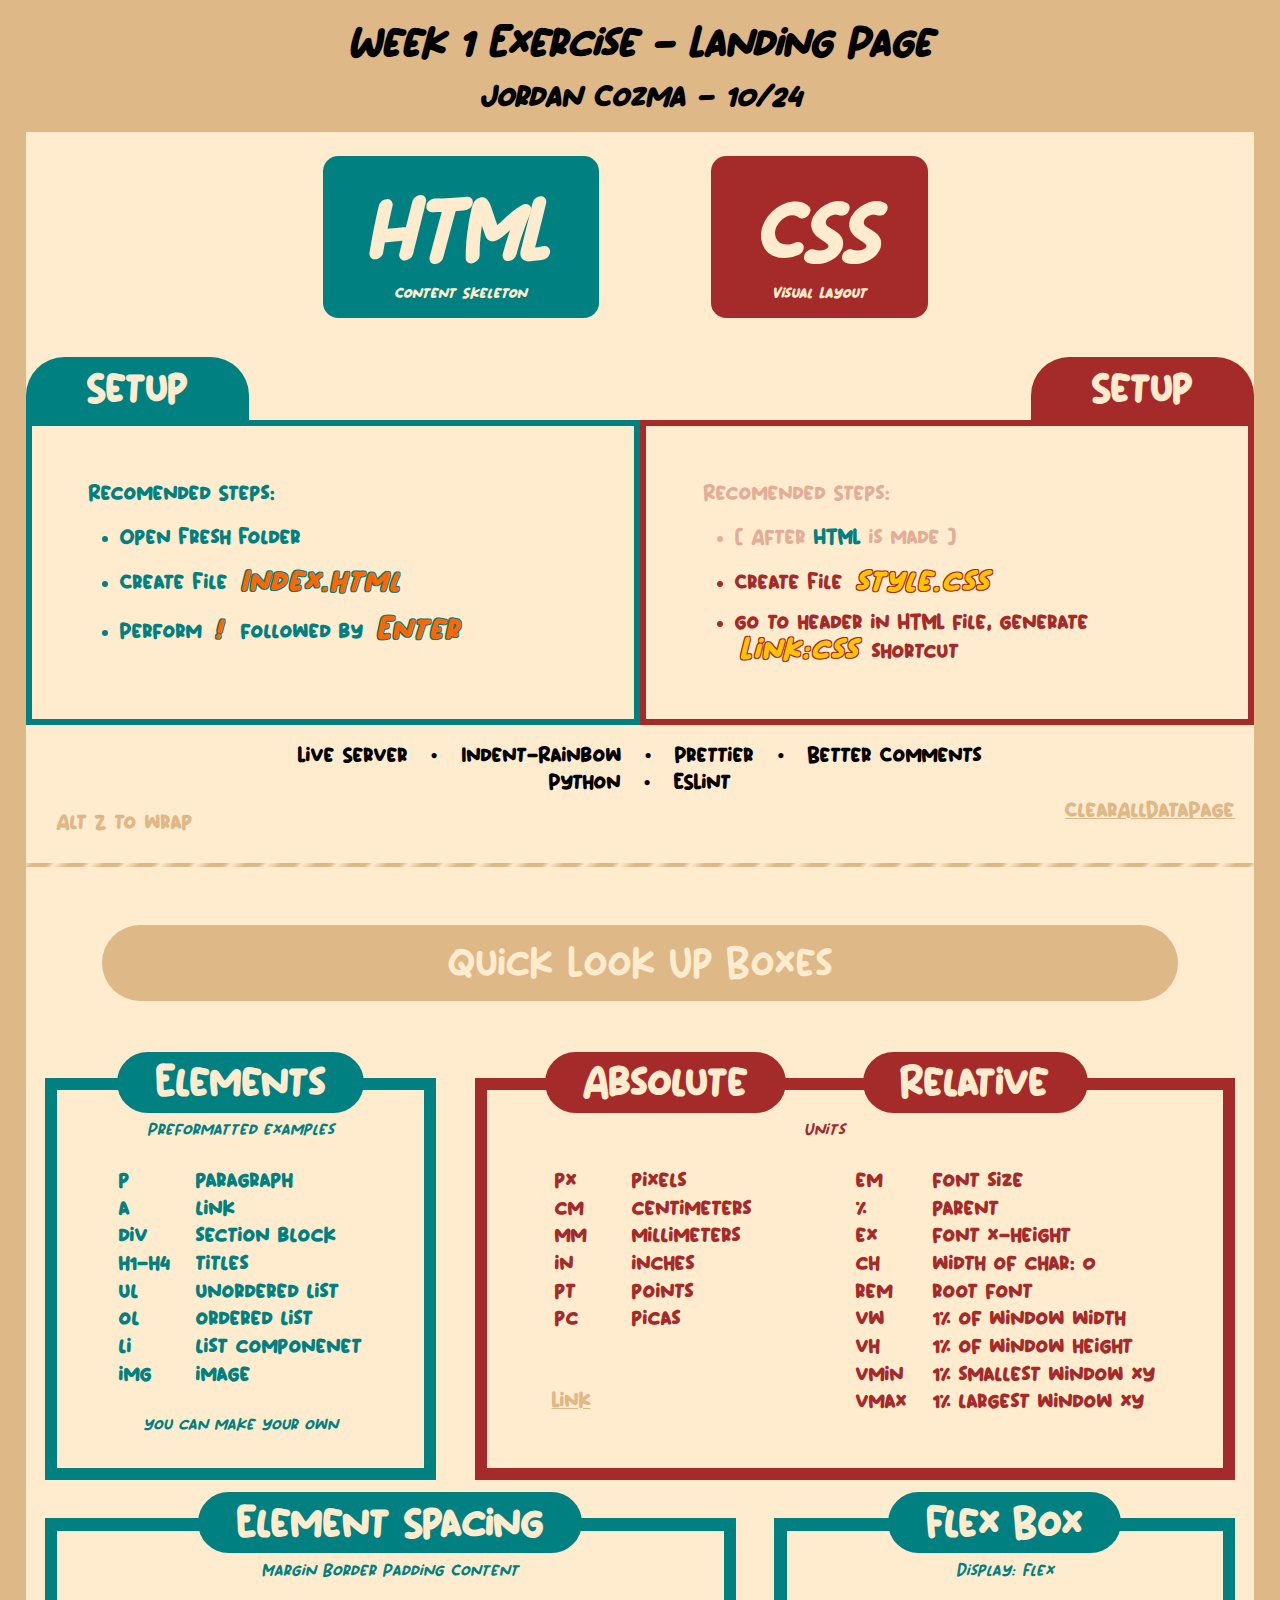
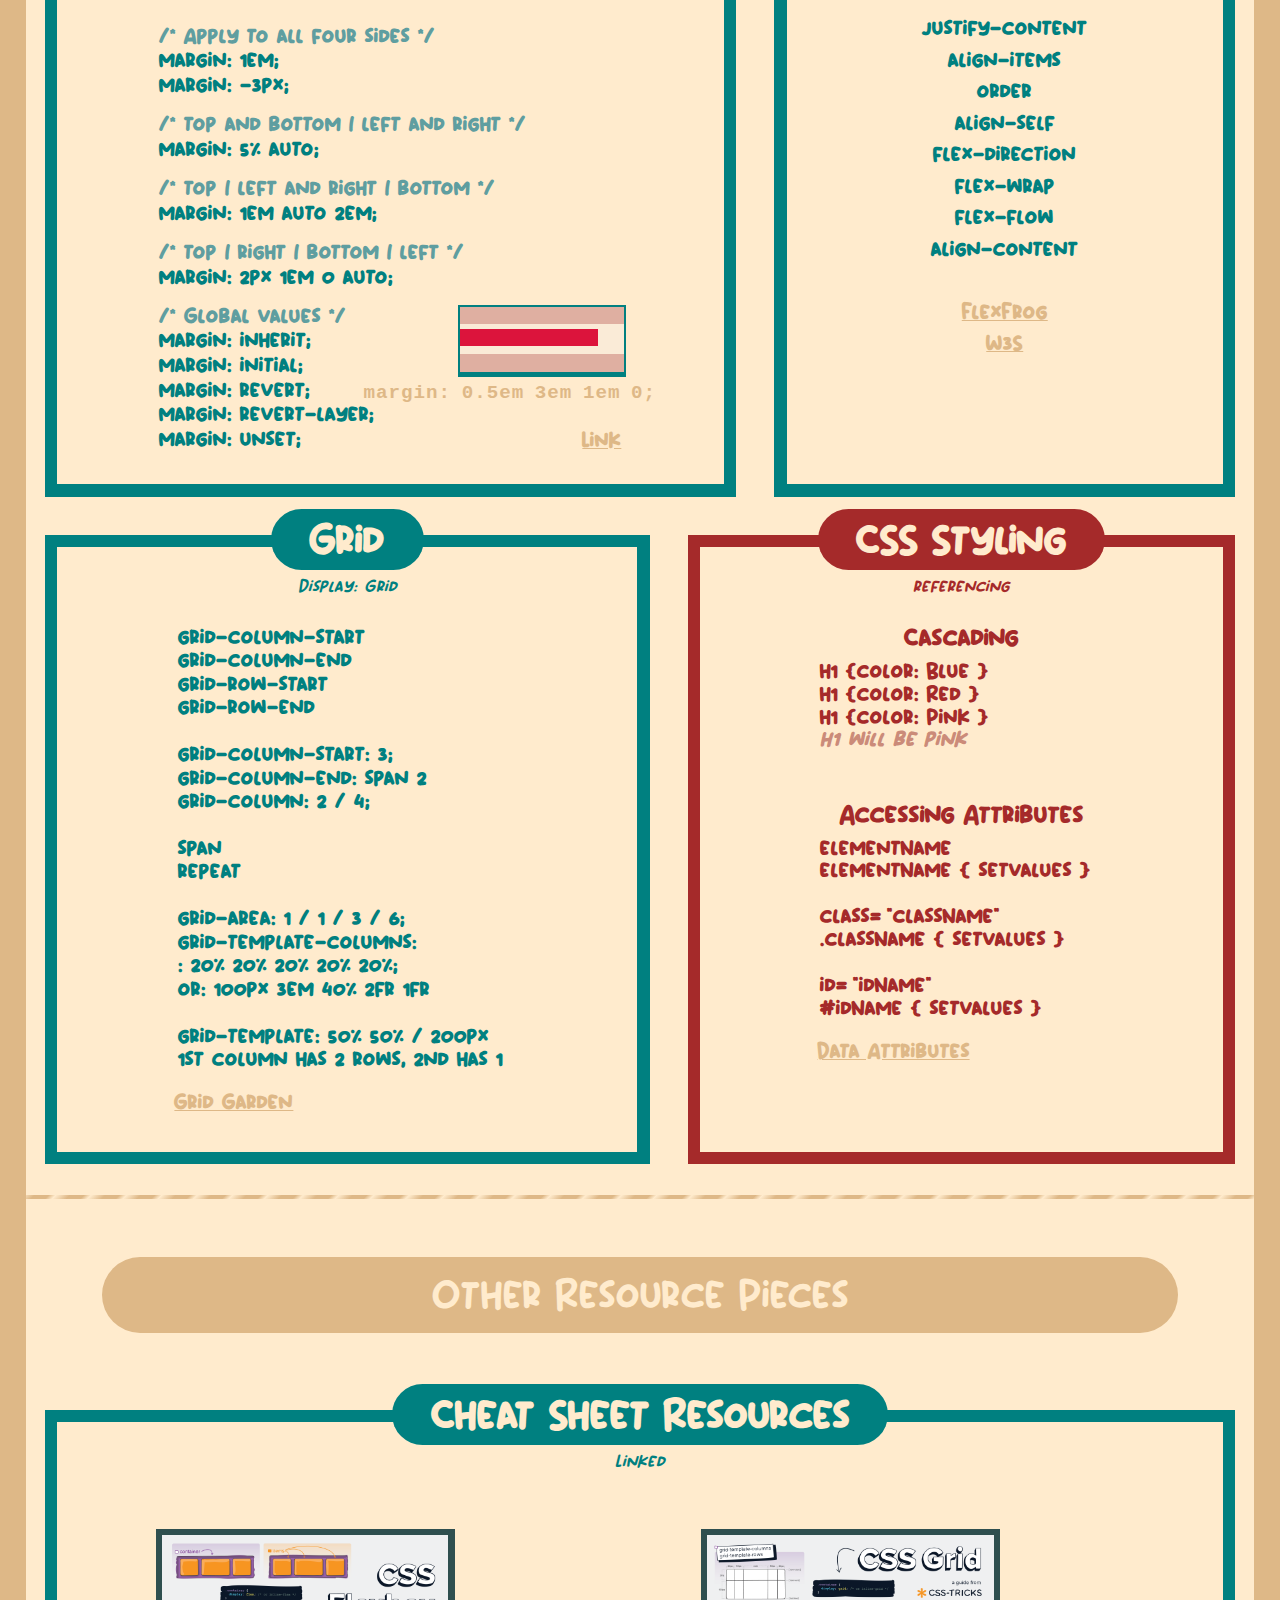
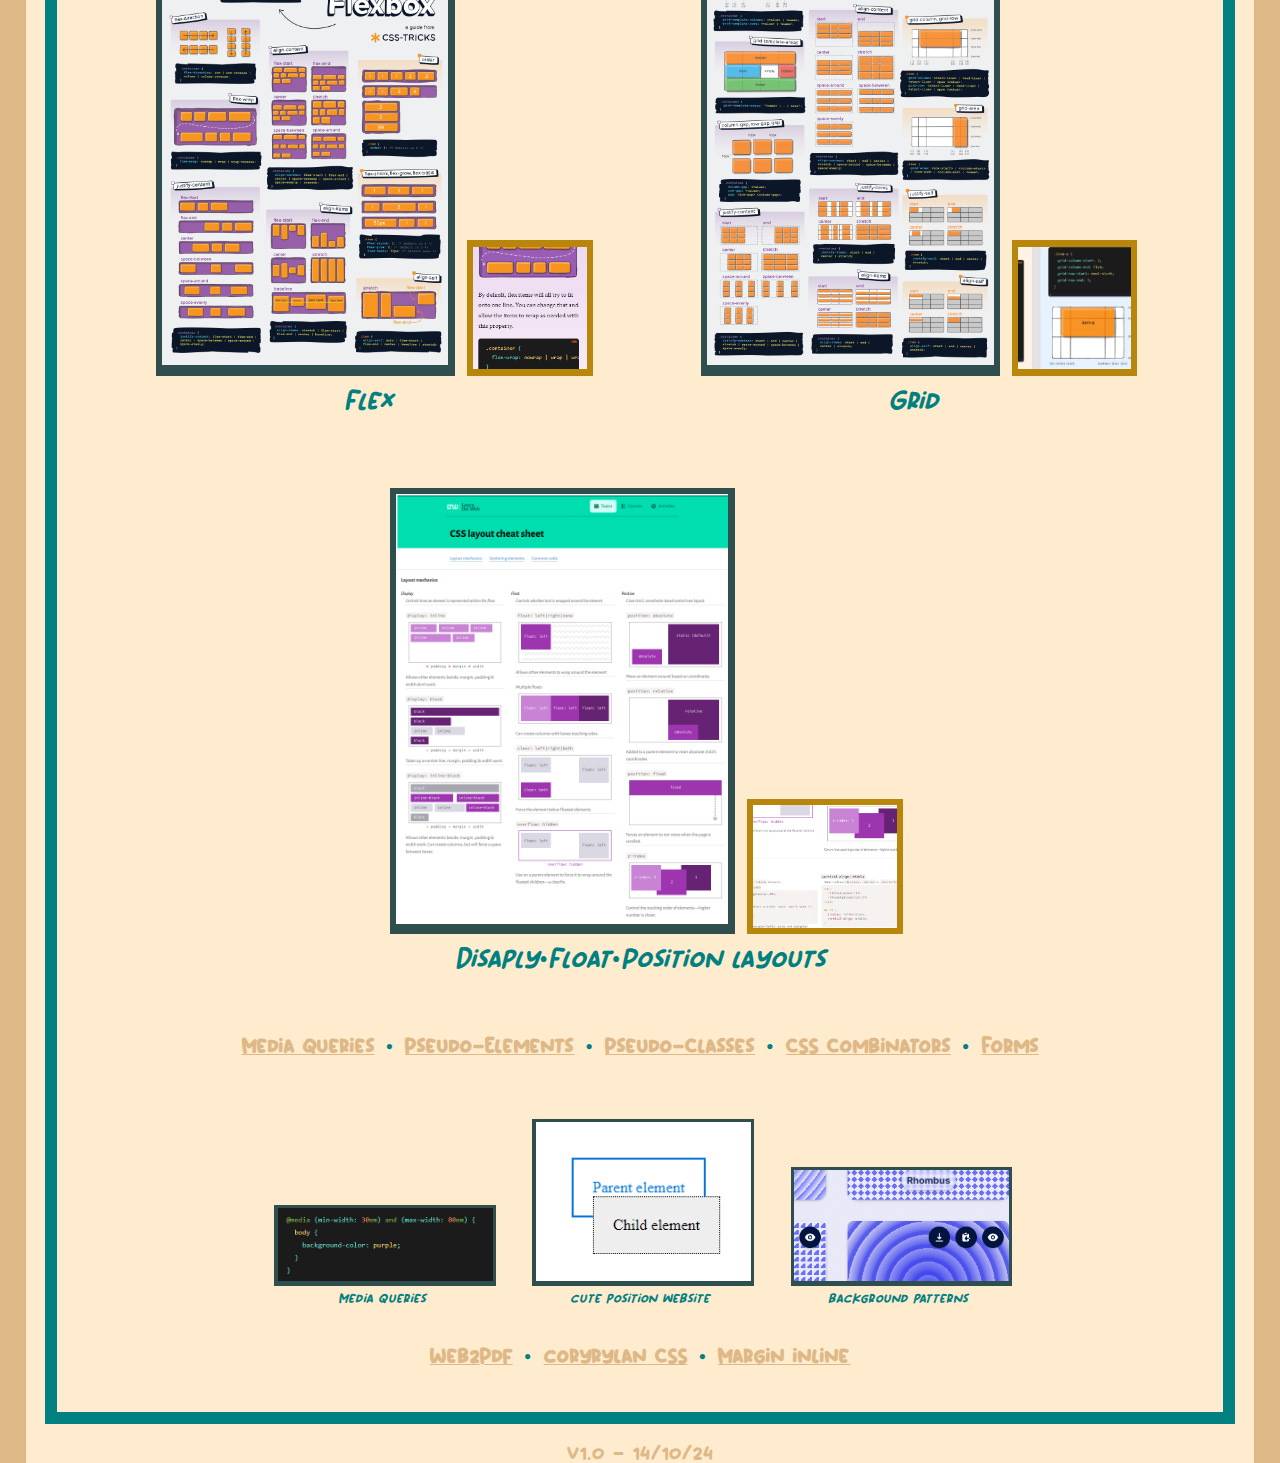
<file: Index.html>
<!DOCTYPE html>
<html lang="en">
<head>
    <meta charset="UTF-8">
    <meta name="viewport" content="width=device-width, initial-scale=1.0">
    <title>Week1Exercise LandingPage</title>
    <link rel="stylesheet" href="style.css">
</head>
<body>

    <div id="Title">
        <h1>Week 1 Exercise - Landing Page</h1>
        <h2>Jordan Cozma - 10/24</h2>
    </div>
    <div id="LableBody">
        <h3>HTML</h3>      
        <h3 id="cssText">CSS</h3>
        <p id="Discription">Content Skeleton</p>
        <p id="Discription">Visual Layout</p>
    </div>

    <div id="SubstanceBody">

        <div id="SpreadLeftRight" id="AdjustDownSlightlySetup">
            <h4>Setup</h4>
            <h4 id="CSSColour">Setup</h4>
        </div>
        
        <div id="SideBySide">
        
            <div id="HTMLBody">  
                <div id="MainBody" >
                
                <p>Recomended Steps:</p>
                <ul id="SpaceVerticallyEven">
                    <li>Open Fresh Folder</li>
                    <li>Create File <span id="Highlight"> Index.html</span></li>
                    <li>Perform <span id="Highlight"> ! </span> followed by <span id="Highlight"> Enter</span></li>

                </ul>
                
                </div>
                
            </div>

            <div id="CSSBody">  
                <div id="MainBody">
                
                <p id="CSSFadeColour">Recomended Steps:</p>
                <ul id="SpaceVerticallyEven">
                    <li id="CSSFadeColour">[ After <span id="ColourTeal">HTML</span> is made ]</li>
                    <li>Create File <span id="HighlightRed"> style.css</span></li>
                    <li>go to header in HTML file, generate <span id="HighlightRed">Link:css</span> shortcut</li>
                </ul>
                
                </div>
                
            </div>
        </div>

        
        <div id="Extentions">

        <ul id="CozySpreadHoriz">
            <p>Live Server</p>
            <p>•</p>
            <p>Indent-Rainbow</p>
            <p>•</p>
            <p>Prettier</p>
            <p>•</p>
            <p>Better Comments</p>
        </ul>
        <ul id="CozySpreadHoriz">            
            <p>Python</p>            
            <p>•</p>
            <p>ESLint</p>
        </ul>
        <ul id="TryGhostly">            
            <p>Alt Z to wrap</p>
            <a id="ClearDataId" target="_blank" href="ResetPage.html">ClearAllDataPage</a>
        </ul>
        
        



        </div>


        <SectionSeparator id="LineSeparator"></SectionSeparator>
        <SectionSeparator id="SectionSep">Quick Look Up Boxes</SectionSeparator>

            <div id="BigHTMLGrid">
                    
                <div id="HTMLBody">  
                    <div id="MainGridItem">    
                    <h5 id="MoveUpGrid" >Elements</h5>
                    <underlableS>Preformatted examples</underlableS>           

                    <ul id="TwoColumnGrid" id="MoreReadableFont">                    
                        <p>p</p>
                        <p>paragraph</p>
                        <p>a</p>
                        <p>link</p>
                        <p>div</p>
                        <p>section block</p>
                        <p>h1-h4</p>
                        <p>titles</p>
                        <p>ul</p>
                        <p>unordered list</p>                
                        <p>ol</p>
                        <p>ordered list</p>
                        <p>li</p>
                        <p>list componenet</p>                                                   
                        <p>img</p>
                        <p>image</p>                                                        
                    </ul>    
                    <underlableS id="BelowSpacing"> you can make your own</underlableS>    

                    </div>                
                </div>

                <div id="CSSBody">  
                    <div id="MainGridItem" > 
                        <ul id="fiveColumnPair">
                                <h5 id="MoveUpGrid" id="evenSpaceHoriz">Absolute</h5>
                                <h5 id="MoveUpGrid" id="evenSpaceHoriz">Relative</h5>
                        </ul>   
                    <underlableS id="BitLeftU">Units</underlableS>           


                    <ul id="threeColumnGridw">
                    <ul id="TwoColumnGrid" id="MoreReadableFont">   
                        
                        <p>px</p>
                        <p>pixels</p>                 
                        <p>cm</p>
                        <p>centimeters</p>
                        <p>mm</p>
                        <p>millimeters</p>
                        <p>in</p>
                        <p>inches</p>
                        <p>pt</p>
                        <p>points</p>                
                        <p>pc</p>
                        <p>picas</p>

                        <ul id="TryGhostly">                                        
                            <a id="LastGridElement" target="_self" href="https://www.w3schools.com/cssref/css_units.php">Link</a>
                        </ul>
                                                        
                    </ul>  

                    
                    
                    <placeHolder></placeHolder>

                    <ul id="TwoColumnGrid" id="MoreReadableFont">                    
                        <p>em</p>
                        <p>font size</p>                        
                        <p>%</p>
                        <p>parent</p>  
                        <p>ex</p>
                        <p>font x-height</p>
                        <p>ch</p>
                        <p>width of char: 0</p>
                        <p>rem</p>
                        <p>root font</p>
                        <p>vw</p>
                        <p>1% of window width</p>                
                        <p>vh</p>
                        <p>1% of window height</p>
                        <p>vmin</p>
                        <p>1% smallest window xy</p>   
                        <p>vmax</p>
                        <p>1% largest window xy</p>             
                        <p></p>                                            
                    </ul>   
                </ul> 
                    </div>                
                </div>
                
                <div id="HTMLBody" class="TestingLock">  
                    <div id="MainGridItem">    
                    <h5 id="MoveUpGrid" >Element Spacing</h5>
                    <underlableS>Margin Border Padding Content</underlableS>           

                    <ul id="EnoughSpacingul">

                        <p id="CommentColouring">/* Apply to all four sides */</p>
                        <p>margin: 1em;</p>
                        <p>margin: -3px;</p>
                        <p id="CommentColouring">/* top and bottom | left and right */</p>
                        <p>margin: 5% auto;</p>
                        <p id="CommentColouring">/* top | left and right | bottom */</p>
                        <p>margin: 1em auto 2em;</p>
                        <p id="CommentColouring">/* top | right | bottom | left */</p>
                        <p>margin: 2px 1em 0 auto;</p>
                        <p id="CommentColouring">/* Global values */</p>
                        <p>margin: inherit;</p>
                        <p>margin: initial;</p>
                        <p>margin: revert;</p>
                        <p>margin: revert-layer;</p>
                        <p>margin: unset;</p>

                        
                    </ul>
                    
                    
                    <div id="pRelative">
                    <div id="BackgroundTeal" >
                        <div id="BackgroundBlank" >
                            <p id="BackgroundBlue"></p>
                            <p id="BackgroundGold"></p>
                            <p id="BackgroundBlue"></p>
                        </div>
                        
                    </div>
                    <m>    margin: 0.5em 3em 1em 0;                    </m>       
                    <ul id="TryGhostly">                                        
                        <a id="LastGridElement1" target="_blank" href="https://developer.mozilla.org/en-US/docs/Web/CSS/margin">Link</a>
                    </ul>
                </div>



<p></p>   
        



                    </div>                
                </div>
                <div id="HTMLBody">  
                    <div id="MainGridItem">    
                    <h5 id="MoveUpGrid" >Flex Box</h5>
                    <underlableS>Display: Flex</underlableS>           

                    <ul id="SpaceW1">                    
                        <p>justify-content</p>
                        <p>align-items</p>
                        <p>order</p>
                        <p>align-self</p>
                        <p>flex-direction</p>
                        <p>flex-wrap</p>
                        <p> flex-flow</p>
                        <p>align-content</p>  
                        <br>
                        <ul id="TryGhostly">                                        
                            <a target="_blank" href="https://flexboxfroggy.com/">FlexFrog</a>
                        </ul>  
                        <ul id="TryGhostly">                                                                    
                            <a target="_blank" href="https://www.w3schools.com/css/css3_flexbox_container.asp">W3S</a>
                        </ul>                                            
                    </ul>     
                    </div>        
                    
                </div>

                
                <div id="HTMLBody">  
                    <div id="MainGridItem">    
                    <h5 id="MoveUpGrid" >Grid</h5>
                    <underlableS>Display: Grid</underlableS>           

                    <ul id="wideGrid">                    
                        <p>grid-column-start</p>
                        <p>grid-column-end</p>
                        <p>grid-row-start</p>
                        <p>grid-row-end</p>
                        <br>
                        <p>grid-column-start: 3;</p>
                        <p>grid-column-end: span 2</p>
                        <p>grid-column: 2 / 4;</p>
                        <br>
                        <p>span</p>
                        <p>repeat</p>  
                        <br>
                        <p>grid-area: 1 / 1 / 3 / 6;</p>
                        <p>grid-template-columns: </p>  
                        <p>: 20% 20% 20% 20% 20%;</p>  
                        <p>or: 100px 3em 40% 2fr 1fr</p>  
                        <br>
                        <p>grid-template: 50% 50% / 200px</p> 
                        <p>1st column has 2 rows, 2nd has 1</p> 
                        <br>

                        <ul id="TryGhostly">                                        
                            <a target="_blank" href="https://cssgridgarden.com/">Grid Garden</a>
                        </ul>  
                        <br>

                    </ul>     
                    </div>        
                    
                </div>

                <div id="CSSBody">  
                    <div id="MainGridItem">    
                    <h5 id="MoveUpGrid" >CSS Styling</h5>
                    <underlableS>referencing</underlableS>           

                    <ul>                    
                        <p id="CenterText">Cascading</p>
                        <p>h1 {color: Blue }</p>
                        <p>h1 {color: Red }</p>
                        <p>h1 {color: Pink }</p>
                        <p id="SmallGap">h1 will be pink</p>
                        <br >     
                        <p id="CenterText">Accessing Attributes</p>       
                        <p>elementName</p>
                        <p>elementName { setvalues }</p>
                        <br>
                        <p>class="className"</p>
                        <p>.className { setvalues }</p>
                        <br>                        
                        <p>id="idName"</p>
                        <p>#idName { setvalues }</p>
                        <br>
                        

                        <ul id="TryGhostly">                                        
                            <a target="_blank" href="https://css-tricks.com/a-complete-guide-to-data-attributes/">Data Attributes</a>
                        </ul>  
                        <br>

                    </ul>     
                    </div>        
                    
                </div>
                
                
            </div>


            <p></p>
        <SectionSeparator id="LineSeparator"></SectionSeparator>
        <SectionSeparator id="SectionSep">Other Resource Pieces</SectionSeparator>

            <div id="BigHTMLGrid">
                    
                <div id="HTMLBody">  
                        <div id="MainGridItem">    
                            <h5 id="MoveUpGrid" >Cheat Sheet Resources</h5>
                            <underlableS>Linked</underlableS>           
        
                            
                    <div id="CheatSheetBox">

        
        

                            


                            <div id="MainGridItem">

                                <div id="flexx">
                                    
                                    <div id="imageBoxOutline">
                                        <a target="_blank" href="css-flexbox-poster.png"><img src="css-flexbox-poster.png" alt="css-flexbox-poster.png"></a>                                    
                                    </div>
                                    <div id="imageBoxOutline" class="Pink">
                                        <a target="_blank" href="https://css-tricks.com/snippets/css/a-guide-to-flexbox/"><img src="cuteflexlayoutsnip.PNG" alt="cuteflexlayoutsnip.PNG"></a>
                                        
                                    </div>

                                </div>
                                
                            <underlableS id="BelowSpacing1">Flex</underlableS>           
                            </div>



                            <div id="MainGridItem">

                                <div id="flexx">
                                    
                                    <div id="imageBoxOutline" >
                                        <a target="_blank" href="css-grid-poster.png"><img src="css-grid-poster.png" alt="css-grid-poster.png"></a>                                    
                                    </div>
                                    <div id="imageBoxOutline" class="Pink">
                                        <a target="_blank" href="https://css-tricks.com/snippets/css/complete-guide-grid/"><img src="cutegridlayoutsnip.PNG" alt="cutegridlayoutsnip.PNG"></a>
                                        
                                    </div>

                                </div>
                                
                            <underlableS id="BelowSpacing1">Grid</underlableS>           
                            </div>

                            



                            <div id="MainGridItem">
                                <div id="flexx">
                                <div id="imageBoxOutline" >
                                    <a target="_blank" href="learntheweb-courses-topics-css-layout-cheat-sheet-.pdf"><img src="layoutscheatsheetsnip.PNG" alt="css-layout-cheat-sheet-snip"></a>
                                </div>
                                <div id="imageBoxOutline" class="Pink">
                                        <a target="_blank" href="https://learntheweb.courses/topics/css-layout-cheat-sheet/"><img src="layoutscheatsheetwebsitesnip.PNG" alt="cutegridlayoutsnip.PNG"></a>
                                        
                                    </div>
                            </div>
                            
                            <underlableS id="BelowSpacing1">Disaply•Float•Position layouts</underlableS>           
                            </div>
                            
                            
                            </div>
        
                            <div id="Extentions">
                                <ul id="CozySpreadHoriz">
                                    <ul id="TryGhostly"> 
                                        <a target="_blank" href="https://css-tricks.com/a-complete-guide-to-css-media-queries/">Media Queries</a>
                                    </ul> 
                                    <p>•</p>

                                    <ul id="TryGhostly"> 
                                        <a target="_blank" href="https://www.w3schools.com/css/css_pseudo_elements.asp">Pseudo-Elements</a>
                                    </ul>   
                                    <p>•</p>

                                    <ul id="TryGhostly"> 
                                        <a target="_blank" href="https://www.w3schools.com/css/css_pseudo_classes.asp">Pseudo-Classes</a>
                                    </ul>  
                                    <p>•</p>

                                    <ul id="TryGhostly"> 
                                        <a target="_blank" href="https://www.w3schools.com/css/css_combinators.asp">CSS Combinators</a>
                                    </ul> 
                                    <p>•</p>


                                    <ul id="TryGhostly"> 
                                        <a target="_blank" href="Forms Brief example.PNG">Forms</a>
                                    </ul> 
                                    
                                </ul>                                        
                            </div>
                            <br>




                                <div id="CheatSheetBox" class="SmallerC">                                    
                
                                    
                                    <div id="MainGridItem" class="Massive">
                                        <div id="imageBoxOutline">
                                            <a target="_blank" href="https://css-tricks.com/a-complete-guide-to-css-media-queries/"><img src="mediaexample.PNG" alt="mediaexample.PNG"></a>
                                        </div>
                                    <underlableS id="BelowSpacing1">Media Queries</underlableS>           
                                    </div>


                                    <div id="MainGridItem">
                                        <div id="imageBoxOutline">
                                            <a target="_blank" href="https://css-tricks.com/almanac/properties/p/position/"><img src="cutepositionsnip.PNG" alt="cutepositionsnip.PNG"></a>
                                        </div>
                                    <underlableS id="BelowSpacing1">cute position website</underlableS>           
                                    </div>
        
                                    <div id="MainGridItem">
                                        <div id="imageBoxOutline">
                                            <a target="_blank" href="https://www.magicpattern.design/tools/css-backgrounds"><img src="backgroundpatternssnip.PNG" alt="backgroundpatternssnip.PNG"></a>
                                        </div>
                                    <underlableS id="BelowSpacing1">background patterns</underlableS>           
                                    </div>
        
        
                                    
                                    </div>
        

                                    <div id="Extentions">
                                        <ul id="CozySpreadHoriz">            
                                            <ul id="TryGhostly"> 
                                                <a target="_blank" href="https://www.web2pdfconvert.com/">Web2Pdf</a>
                                            </ul>   
                                            <p>•</p>
                                            <ul id="TryGhostly"> 
                                                <a target="_blank" href="https://coryrylan.com/">coryrylan CSS</a>
                                            </ul>  
                                            <p>•</p>
                                            <ul id="TryGhostly"> 
                                                <a target="_blank" href="https://developer.mozilla.org/en-US/docs/Web/CSS/margin-inline">Margin inline</a>
                                            </ul> 
                                        </ul>                                          
                                    </div>
                            </div>   
                            
                            
                            
        
                    </div>
                </div>
                <footer>v1.0 - 14/10/24</footer>
    </div>
    
</body>
</html>
</file>
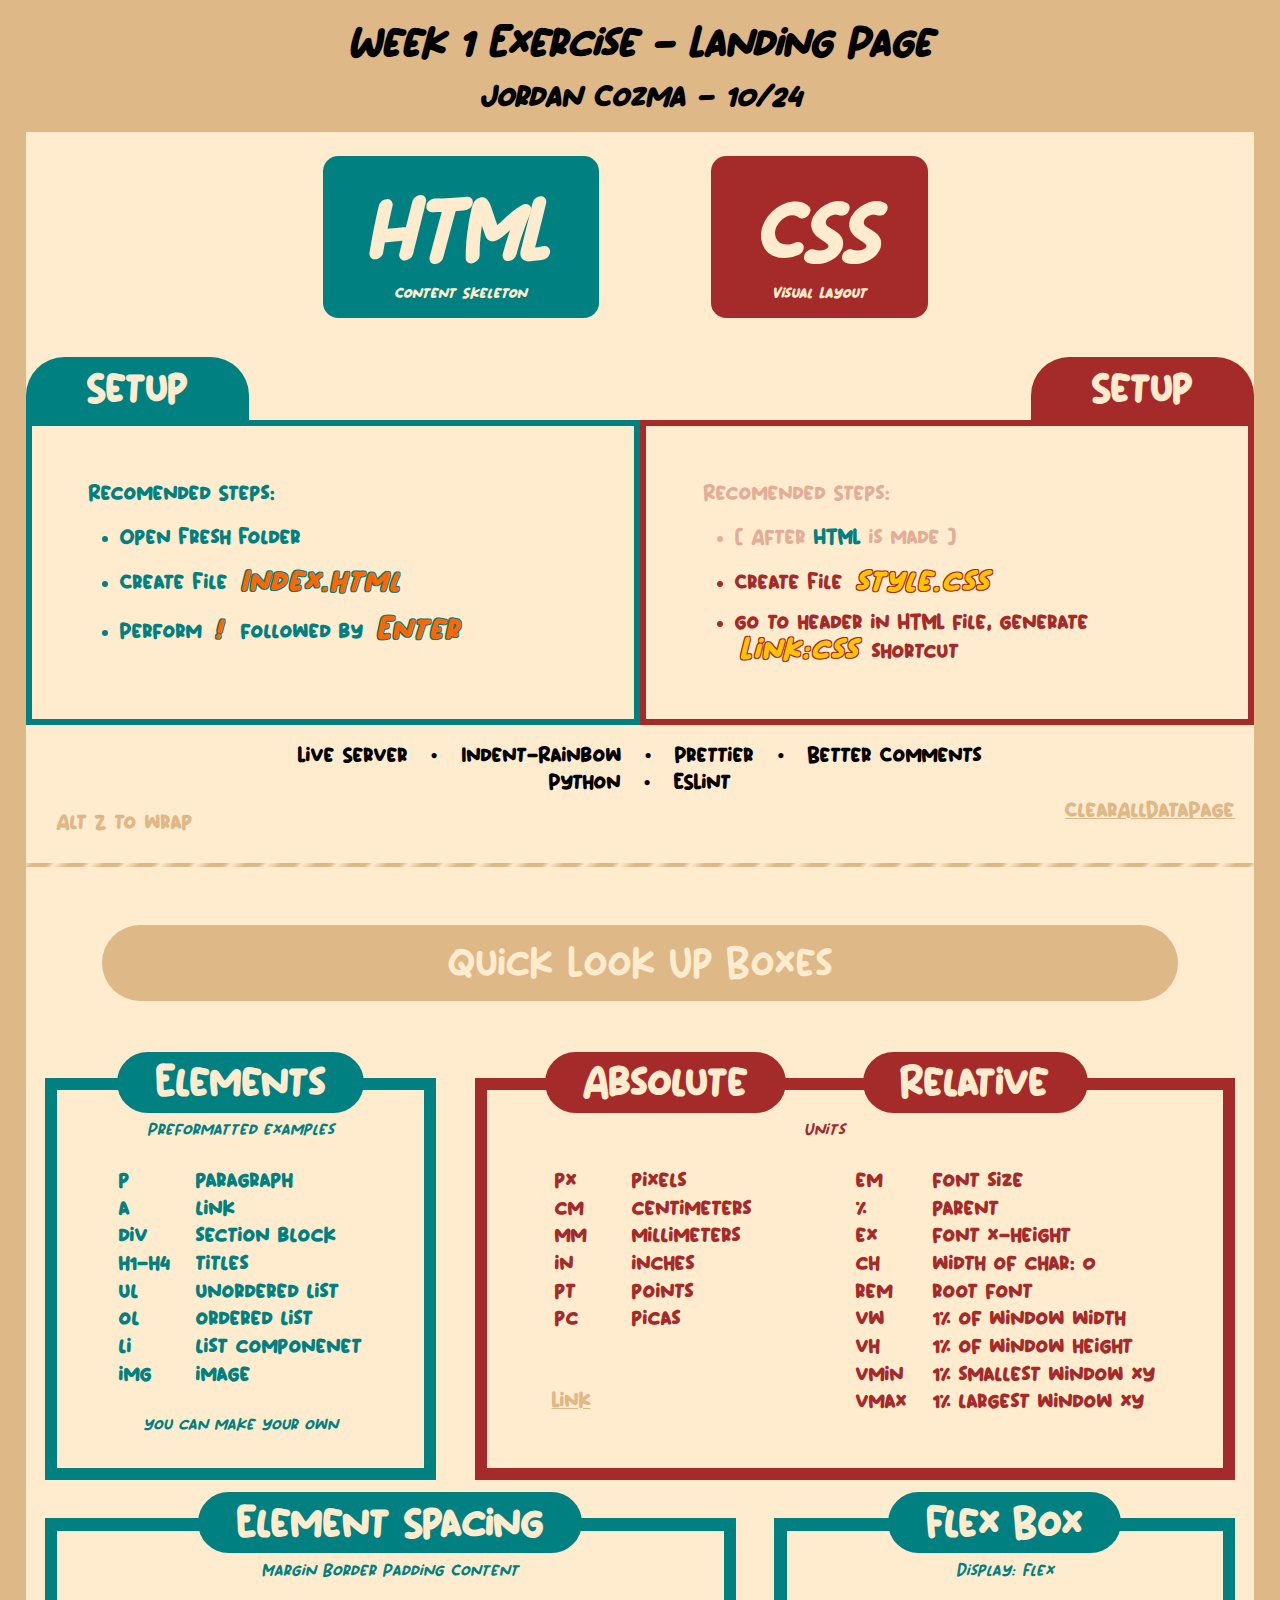
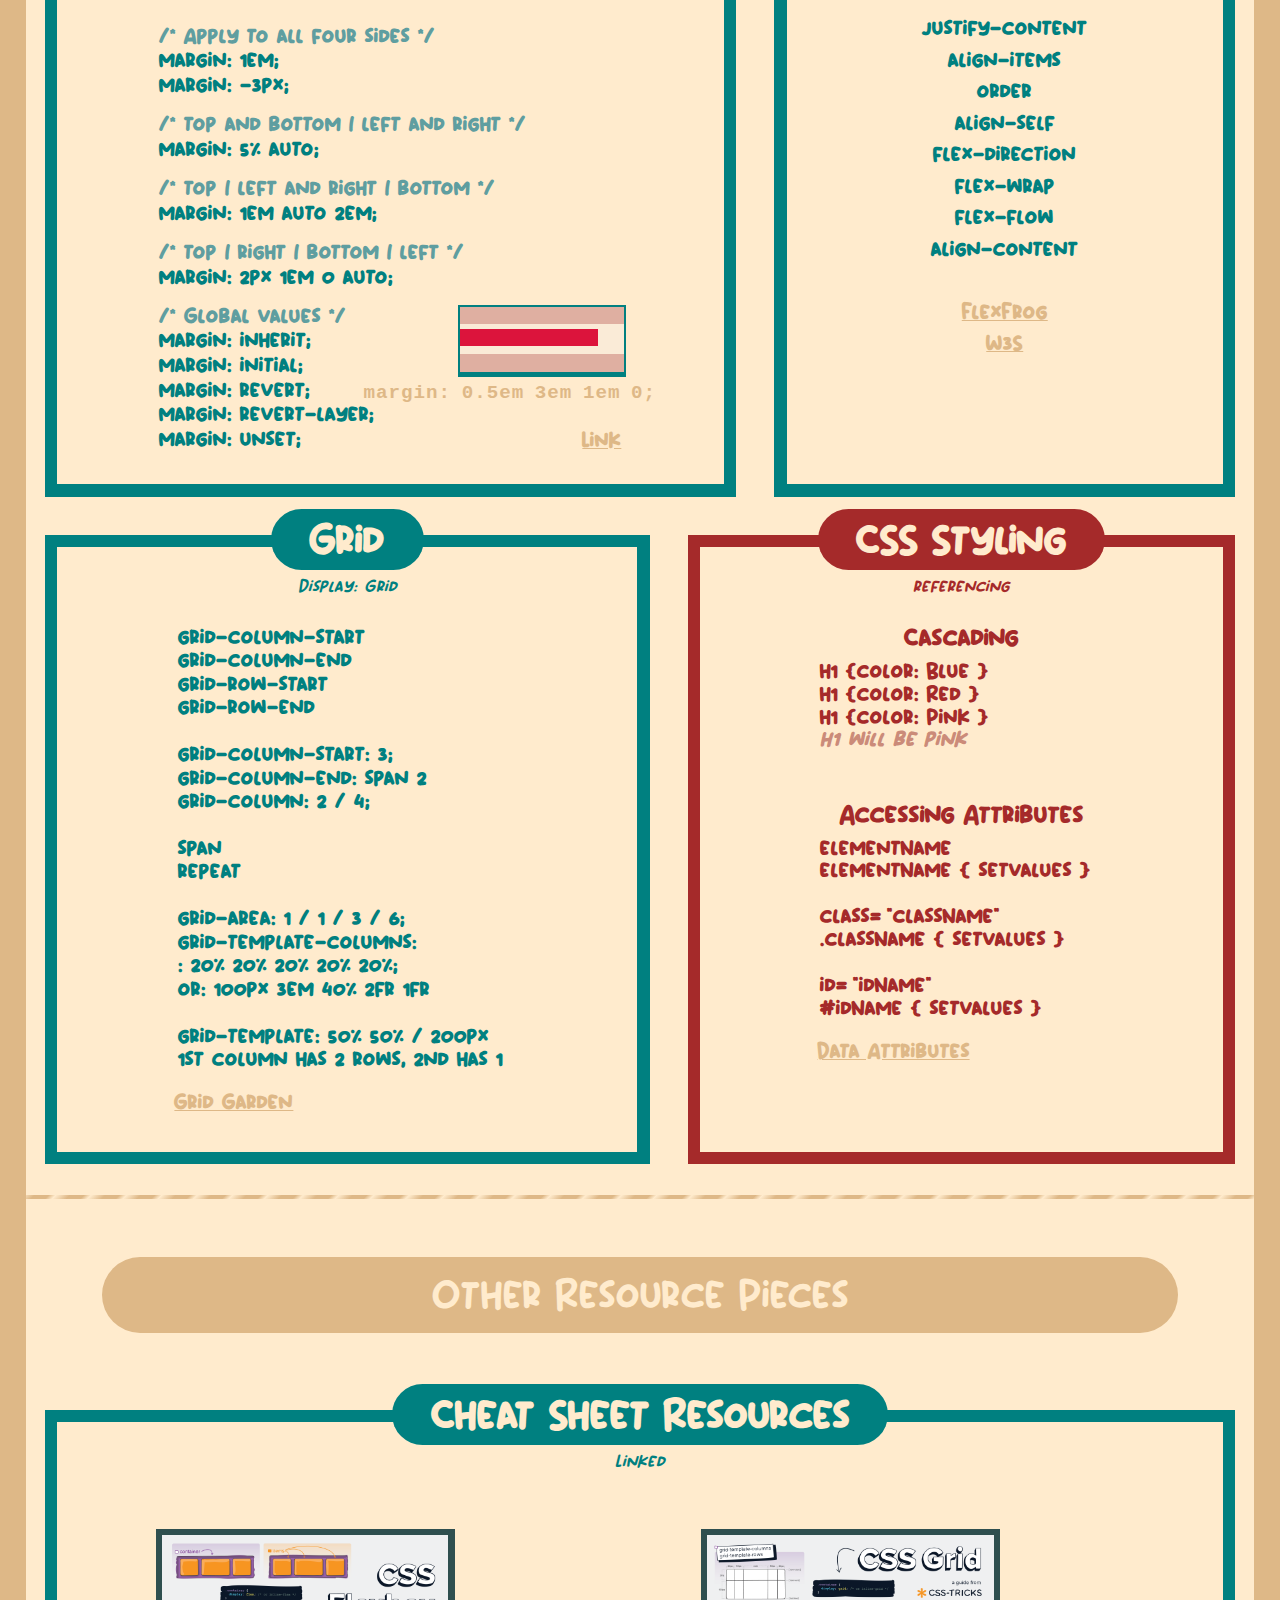
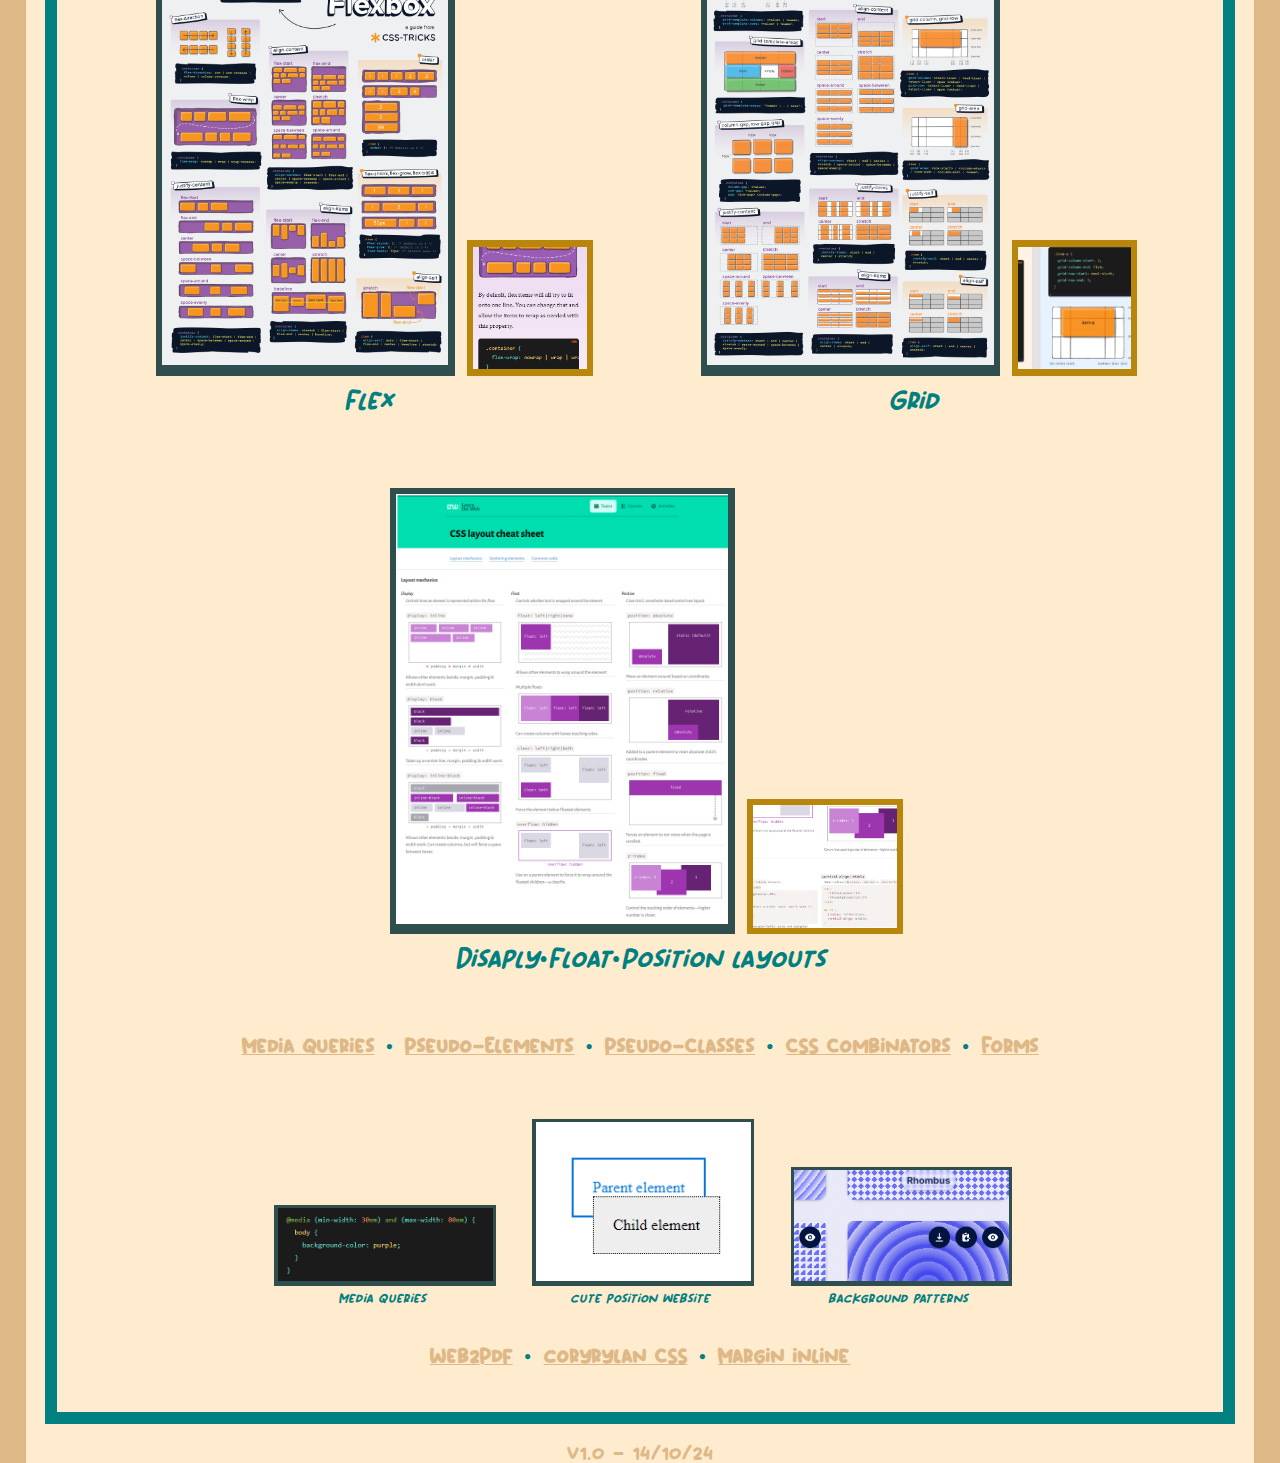
<file: index.html>
<!DOCTYPE html>
<html lang="en">
<head>
    <meta charset="UTF-8">
    <meta name="viewport" content="width=device-width, initial-scale=1.0">
    <title>Week1Exercise LandingPage</title>
    <link rel="stylesheet" href="style.css">
</head>
<body>

    <div id="Title">
        <h1>Week 1 Exercise - Landing Page</h1>
        <h2>Jordan Cozma - 10/24</h2>
    </div>
    <div id="LableBody">
        <h3>HTML</h3>      
        <h3 id="cssText">CSS</h3>
        <p id="Discription">Content Skeleton</p>
        <p id="Discription">Visual Layout</p>
    </div>

    <div id="SubstanceBody">

        <div id="SpreadLeftRight" id="AdjustDownSlightlySetup">
            <h4>Setup</h4>
            <h4 id="CSSColour">Setup</h4>
        </div>
        
        <div id="SideBySide">
        
            <div id="HTMLBody">  
                <div id="MainBody" >
                
                <p>Recomended Steps:</p>
                <ul id="SpaceVerticallyEven">
                    <li>Open Fresh Folder</li>
                    <li>Create File <span id="Highlight"> Index.html</span></li>
                    <li>Perform <span id="Highlight"> ! </span> followed by <span id="Highlight"> Enter</span></li>

                </ul>
                
                </div>
                
            </div>

            <div id="CSSBody">  
                <div id="MainBody">
                
                <p id="CSSFadeColour">Recomended Steps:</p>
                <ul id="SpaceVerticallyEven">
                    <li id="CSSFadeColour">[ After <span id="ColourTeal">HTML</span> is made ]</li>
                    <li>Create File <span id="HighlightRed"> style.css</span></li>
                    <li>go to header in HTML file, generate <span id="HighlightRed">Link:css</span> shortcut</li>
                </ul>
                
                </div>
                
            </div>
        </div>

        
        <div id="Extentions">

        <ul id="CozySpreadHoriz">
            <p>Live Server</p>
            <p>•</p>
            <p>Indent-Rainbow</p>
            <p>•</p>
            <p>Prettier</p>
            <p>•</p>
            <p>Better Comments</p>
        </ul>
        <ul id="CozySpreadHoriz">            
            <p>Python</p>            
            <p>•</p>
            <p>ESLint</p>
        </ul>
        <ul id="TryGhostly">            
            <p>Alt Z to wrap</p>
            <a id="ClearDataId" target="_blank" href="ResetPage.html">ClearAllDataPage</a>
        </ul>
        
        



        </div>


        <SectionSeparator id="LineSeparator"></SectionSeparator>
        <SectionSeparator id="SectionSep">Quick Look Up Boxes</SectionSeparator>

            <div id="BigHTMLGrid">
                    
                <div id="HTMLBody">  
                    <div id="MainGridItem">    
                    <h5 id="MoveUpGrid" >Elements</h5>
                    <underlableS>Preformatted examples</underlableS>           

                    <ul id="TwoColumnGrid" id="MoreReadableFont">                    
                        <p>p</p>
                        <p>paragraph</p>
                        <p>a</p>
                        <p>link</p>
                        <p>div</p>
                        <p>section block</p>
                        <p>h1-h4</p>
                        <p>titles</p>
                        <p>ul</p>
                        <p>unordered list</p>                
                        <p>ol</p>
                        <p>ordered list</p>
                        <p>li</p>
                        <p>list componenet</p>                                                   
                        <p>img</p>
                        <p>image</p>                                                        
                    </ul>    
                    <underlableS id="BelowSpacing"> you can make your own</underlableS>    

                    </div>                
                </div>

                <div id="CSSBody">  
                    <div id="MainGridItem" > 
                        <ul id="fiveColumnPair">
                                <h5 id="MoveUpGrid" id="evenSpaceHoriz">Absolute</h5>
                                <h5 id="MoveUpGrid" id="evenSpaceHoriz">Relative</h5>
                        </ul>   
                    <underlableS id="BitLeftU">Units</underlableS>           


                    <ul id="threeColumnGridw">
                    <ul id="TwoColumnGrid" id="MoreReadableFont">   
                        
                        <p>px</p>
                        <p>pixels</p>                 
                        <p>cm</p>
                        <p>centimeters</p>
                        <p>mm</p>
                        <p>millimeters</p>
                        <p>in</p>
                        <p>inches</p>
                        <p>pt</p>
                        <p>points</p>                
                        <p>pc</p>
                        <p>picas</p>

                        <ul id="TryGhostly">                                        
                            <a id="LastGridElement" target="_self" href="https://www.w3schools.com/cssref/css_units.php">Link</a>
                        </ul>
                                                        
                    </ul>  

                    
                    
                    <placeHolder></placeHolder>

                    <ul id="TwoColumnGrid" id="MoreReadableFont">                    
                        <p>em</p>
                        <p>font size</p>                        
                        <p>%</p>
                        <p>parent</p>  
                        <p>ex</p>
                        <p>font x-height</p>
                        <p>ch</p>
                        <p>width of char: 0</p>
                        <p>rem</p>
                        <p>root font</p>
                        <p>vw</p>
                        <p>1% of window width</p>                
                        <p>vh</p>
                        <p>1% of window height</p>
                        <p>vmin</p>
                        <p>1% smallest window xy</p>   
                        <p>vmax</p>
                        <p>1% largest window xy</p>             
                        <p></p>                                            
                    </ul>   
                </ul> 
                    </div>                
                </div>
                
                <div id="HTMLBody" class="TestingLock">  
                    <div id="MainGridItem">    
                    <h5 id="MoveUpGrid" >Element Spacing</h5>
                    <underlableS>Margin Border Padding Content</underlableS>           

                    <ul id="EnoughSpacingul">

                        <p id="CommentColouring">/* Apply to all four sides */</p>
                        <p>margin: 1em;</p>
                        <p>margin: -3px;</p>
                        <p id="CommentColouring">/* top and bottom | left and right */</p>
                        <p>margin: 5% auto;</p>
                        <p id="CommentColouring">/* top | left and right | bottom */</p>
                        <p>margin: 1em auto 2em;</p>
                        <p id="CommentColouring">/* top | right | bottom | left */</p>
                        <p>margin: 2px 1em 0 auto;</p>
                        <p id="CommentColouring">/* Global values */</p>
                        <p>margin: inherit;</p>
                        <p>margin: initial;</p>
                        <p>margin: revert;</p>
                        <p>margin: revert-layer;</p>
                        <p>margin: unset;</p>

                        
                    </ul>
                    
                    
                    <div id="pRelative">
                    <div id="BackgroundTeal" >
                        <div id="BackgroundBlank" >
                            <p id="BackgroundBlue"></p>
                            <p id="BackgroundGold"></p>
                            <p id="BackgroundBlue"></p>
                        </div>
                        
                    </div>
                    <m>    margin: 0.5em 3em 1em 0;                    </m>       
                    <ul id="TryGhostly">                                        
                        <a id="LastGridElement1" target="_blank" href="https://developer.mozilla.org/en-US/docs/Web/CSS/margin">Link</a>
                    </ul>
                </div>



<p></p>   
        



                    </div>                
                </div>
                <div id="HTMLBody">  
                    <div id="MainGridItem">    
                    <h5 id="MoveUpGrid" >Flex Box</h5>
                    <underlableS>Display: Flex</underlableS>           

                    <ul id="SpaceW1">                    
                        <p>justify-content</p>
                        <p>align-items</p>
                        <p>order</p>
                        <p>align-self</p>
                        <p>flex-direction</p>
                        <p>flex-wrap</p>
                        <p> flex-flow</p>
                        <p>align-content</p>  
                        <br>
                        <ul id="TryGhostly">                                        
                            <a target="_blank" href="https://flexboxfroggy.com/">FlexFrog</a>
                        </ul>  
                        <ul id="TryGhostly">                                                                    
                            <a target="_blank" href="https://www.w3schools.com/css/css3_flexbox_container.asp">W3S</a>
                        </ul>                                            
                    </ul>     
                    </div>        
                    
                </div>

                
                <div id="HTMLBody">  
                    <div id="MainGridItem">    
                    <h5 id="MoveUpGrid" >Grid</h5>
                    <underlableS>Display: Grid</underlableS>           

                    <ul id="wideGrid">                    
                        <p>grid-column-start</p>
                        <p>grid-column-end</p>
                        <p>grid-row-start</p>
                        <p>grid-row-end</p>
                        <br>
                        <p>grid-column-start: 3;</p>
                        <p>grid-column-end: span 2</p>
                        <p>grid-column: 2 / 4;</p>
                        <br>
                        <p>span</p>
                        <p>repeat</p>  
                        <br>
                        <p>grid-area: 1 / 1 / 3 / 6;</p>
                        <p>grid-template-columns: </p>  
                        <p>: 20% 20% 20% 20% 20%;</p>  
                        <p>or: 100px 3em 40% 2fr 1fr</p>  
                        <br>
                        <p>grid-template: 50% 50% / 200px</p> 
                        <p>1st column has 2 rows, 2nd has 1</p> 
                        <br>

                        <ul id="TryGhostly">                                        
                            <a target="_blank" href="https://cssgridgarden.com/">Grid Garden</a>
                        </ul>  
                        <br>

                    </ul>     
                    </div>        
                    
                </div>

                <div id="CSSBody">  
                    <div id="MainGridItem">    
                    <h5 id="MoveUpGrid" >CSS Styling</h5>
                    <underlableS>referencing</underlableS>           

                    <ul>                    
                        <p id="CenterText">Cascading</p>
                        <p>h1 {color: Blue }</p>
                        <p>h1 {color: Red }</p>
                        <p>h1 {color: Pink }</p>
                        <p id="SmallGap">h1 will be pink</p>
                        <br >     
                        <p id="CenterText">Accessing Attributes</p>       
                        <p>elementName</p>
                        <p>elementName { setvalues }</p>
                        <br>
                        <p>class="className"</p>
                        <p>.className { setvalues }</p>
                        <br>                        
                        <p>id="idName"</p>
                        <p>#idName { setvalues }</p>
                        <br>
                        

                        <ul id="TryGhostly">                                        
                            <a target="_blank" href="https://css-tricks.com/a-complete-guide-to-data-attributes/">Data Attributes</a>
                        </ul>  
                        <br>

                    </ul>     
                    </div>        
                    
                </div>
                
                
            </div>


            <p></p>
        <SectionSeparator id="LineSeparator"></SectionSeparator>
        <SectionSeparator id="SectionSep">Other Resource Pieces</SectionSeparator>

            <div id="BigHTMLGrid">
                    
                <div id="HTMLBody">  
                        <div id="MainGridItem">    
                            <h5 id="MoveUpGrid" >Cheat Sheet Resources</h5>
                            <underlableS>Linked</underlableS>           
        
                            
                    <div id="CheatSheetBox">

        
        

                            


                            <div id="MainGridItem">

                                <div id="flexx">
                                    
                                    <div id="imageBoxOutline">
                                        <a target="_blank" href="css-flexbox-poster.png"><img src="css-flexbox-poster.png" alt="css-flexbox-poster.png"></a>                                    
                                    </div>
                                    <div id="imageBoxOutline" class="Pink">
                                        <a target="_blank" href="https://css-tricks.com/snippets/css/a-guide-to-flexbox/"><img src="cuteflexlayoutsnip.PNG" alt="cuteflexlayoutsnip.PNG"></a>
                                        
                                    </div>

                                </div>
                                
                            <underlableS id="BelowSpacing1">Flex</underlableS>           
                            </div>



                            <div id="MainGridItem">

                                <div id="flexx">
                                    
                                    <div id="imageBoxOutline" >
                                        <a target="_blank" href="css-grid-poster.png"><img src="css-grid-poster.png" alt="css-grid-poster.png"></a>                                    
                                    </div>
                                    <div id="imageBoxOutline" class="Pink">
                                        <a target="_blank" href="https://css-tricks.com/snippets/css/complete-guide-grid/"><img src="cutegridlayoutsnip.PNG" alt="cutegridlayoutsnip.PNG"></a>
                                        
                                    </div>

                                </div>
                                
                            <underlableS id="BelowSpacing1">Grid</underlableS>           
                            </div>

                            



                            <div id="MainGridItem">
                                <div id="flexx">
                                <div id="imageBoxOutline" >
                                    <a target="_blank" href="learntheweb-courses-topics-css-layout-cheat-sheet-.pdf"><img src="layoutscheatsheetsnip.PNG" alt="css-layout-cheat-sheet-snip"></a>
                                </div>
                                <div id="imageBoxOutline" class="Pink">
                                        <a target="_blank" href="https://learntheweb.courses/topics/css-layout-cheat-sheet/"><img src="layoutscheatsheetwebsitesnip.PNG" alt="cutegridlayoutsnip.PNG"></a>
                                        
                                    </div>
                            </div>
                            
                            <underlableS id="BelowSpacing1">Disaply•Float•Position layouts</underlableS>           
                            </div>
                            
                            
                            </div>
        
                            <div id="Extentions">
                                <ul id="CozySpreadHoriz">
                                    <ul id="TryGhostly"> 
                                        <a target="_blank" href="https://css-tricks.com/a-complete-guide-to-css-media-queries/">Media Queries</a>
                                    </ul> 
                                    <p>•</p>

                                    <ul id="TryGhostly"> 
                                        <a target="_blank" href="https://www.w3schools.com/css/css_pseudo_elements.asp">Pseudo-Elements</a>
                                    </ul>   
                                    <p>•</p>

                                    <ul id="TryGhostly"> 
                                        <a target="_blank" href="https://www.w3schools.com/css/css_pseudo_classes.asp">Pseudo-Classes</a>
                                    </ul>  
                                    <p>•</p>

                                    <ul id="TryGhostly"> 
                                        <a target="_blank" href="https://www.w3schools.com/css/css_combinators.asp">CSS Combinators</a>
                                    </ul> 
                                    <p>•</p>


                                    <ul id="TryGhostly"> 
                                        <a target="_blank" href="Forms Brief example.PNG">Forms</a>
                                    </ul> 
                                    
                                </ul>                                        
                            </div>
                            <br>




                                <div id="CheatSheetBox" class="SmallerC">                                    
                
                                    
                                    <div id="MainGridItem" class="Massive">
                                        <div id="imageBoxOutline">
                                            <a target="_blank" href="https://css-tricks.com/a-complete-guide-to-css-media-queries/"><img src="mediaexample.PNG" alt="mediaexample.PNG"></a>
                                        </div>
                                    <underlableS id="BelowSpacing1">Media Queries</underlableS>           
                                    </div>


                                    <div id="MainGridItem">
                                        <div id="imageBoxOutline">
                                            <a target="_blank" href="https://css-tricks.com/almanac/properties/p/position/"><img src="cutepositionsnip.PNG" alt="cutepositionsnip.PNG"></a>
                                        </div>
                                    <underlableS id="BelowSpacing1">cute position website</underlableS>           
                                    </div>
        
                                    <div id="MainGridItem">
                                        <div id="imageBoxOutline">
                                            <a target="_blank" href="https://www.magicpattern.design/tools/css-backgrounds"><img src="backgroundpatternssnip.PNG" alt="backgroundpatternssnip.PNG"></a>
                                        </div>
                                    <underlableS id="BelowSpacing1">background patterns</underlableS>           
                                    </div>
        
        
                                    
                                    </div>
        

                                    <div id="Extentions">
                                        <ul id="CozySpreadHoriz">            
                                            <ul id="TryGhostly"> 
                                                <a target="_blank" href="https://www.web2pdfconvert.com/">Web2Pdf</a>
                                            </ul>   
                                            <p>•</p>
                                            <ul id="TryGhostly"> 
                                                <a target="_blank" href="https://coryrylan.com/">coryrylan CSS</a>
                                            </ul>  
                                            <p>•</p>
                                            <ul id="TryGhostly"> 
                                                <a target="_blank" href="https://developer.mozilla.org/en-US/docs/Web/CSS/margin-inline">Margin inline</a>
                                            </ul> 
                                        </ul>                                          
                                    </div>
                            </div>   
                            
                            
                            
        
                    </div>
                </div>
                <footer>v1.0 - 14/10/24</footer>
    </div>
    
</body>
</html>
</file>
<file: style.css>
@font-face {
    font-family: Mabook_Import;
    src: url(Mabook.ttf);
}
@font-face {
    font-family: Lexend_Import;
    src: url(LexendDeca-VariableFont_wght.ttf);
}

body{
    margin: 0%;
    font-family:Mabook_Import;
    letter-spacing: 1px;
}

#Title, #LableBody{

    display: flex;
    margin: 0%;
    border: 1%;
    padding: 1%;
    display:inline-flexbox;
    font-style: italic; 
    background-color:burlywood;
    align-items: center;
    flex-wrap: wrap;
    flex-direction: column;
    justify-content: center;
}
#SubstanceBody{
    background-color:blanchedalmond ;
}
h1,h2,h3{    
    margin: .3em;
}

h3, h4, h5{
    font-size: 400%;
    padding: 12%; 
    padding-right: 14%; 
    padding-top: 10%; 
    padding-bottom: 14%; 
    margin: 0%;
    background-color:teal;
    color: blanchedalmond;
    text-align: center;
    border-radius: .2em;
}

#Discription{    
    
 text-align:center;
 font-size: 70%; 
 border: 0px;
 margin: 0%;
 position: relative;  
 top: -2.4em;
 color: blanchedalmond;
}
#cssText{
    position: relative;  
    background-color: brown;
}
body{
    font-size: 1.5vw;
    padding-left:2%;
    padding-right: 2%;
        background-color: burlywood;
}

#HTMLBody, #CSSBody{        
    padding: 1%;
    display: flex;
    flex-direction: column;
    flex-grow: 1;
}

@media (min-width: 1400px ){
    body{
        padding-left:8%;
        padding-right: 8%;
        background-color: burlywood;
        font-size: 1.2vw;

        
    }
    #delImage_{
        left:  55vw;
    }
    #BigHTMLGrid{
        font-size: .8vw;

    }

    #HTMLBody, #CSSBody, #CheatSheetBox{        
        padding: .8em;
    }
}

#LableBody{
    padding: 2%;
    padding-left: 20vw;
    padding-right: 20vw;
    margin: 0%;
    background-color:blanchedalmond;
    display: grid;
    grid-template-columns: 50% 50%;
    justify-items: center;
    text-align: center;
}

#HTMLBody{
    color:teal;
    background-color: teal;
}
#CSSBody{
    color: brown;
    background-color: brown;
}
#MainBody{
    padding: 2em;
    background-color: blanchedalmond;
    flex-grow: 1;
}
#MainBody p{
    margin: 1em;
}

p, ul, li{
    margin: 1%;
    border: 0%;
    font-weight: bolder;
}

h4{
    padding: 1%;
    padding-left: 5%;
    padding-right: 5%;
    font-size: 200%;
    border-top-left-radius: 1em;
    border-top-right-radius: 1em;
    border-bottom-left-radius: 0em;
    border-bottom-right-radius: 0em;
    background-color: teal;
    display: inline;
    position:relative;
    
}
#AdjustDownSlightlySetup{
    bottom: -.12em;
}
#CSSColour{
    background-color: brown;    
}
#CSSFadeColour{
    color: rgba(165, 42, 42, 0.308);
}

#SpreadLeftRight{
    display: flex;
    justify-content: space-between;
}
#TryGhostly{
    display: flex;
    justify-content: space-between;
    color:burlywood;
    margin: 0%;
    padding: 0%;
    border: 0%;
}
#TryGhostly a{
    color:burlywood;
}
#delImage_{
    position: absolute;
    right: 5em;
    top: 9em;
    height: 10em;
}

#ColourTeal{
    color: teal;
}

li{
    margin-bottom: .6em;
}
#SpaceVerticallyEven{
    display: flex;
    flex-direction: column;
    justify-content: space-evenly;
}

#Highlight, #HighlightRed{
    position: relative;
    bottom: -.05em;
    font-size: 1.4em;
    letter-spacing: .11em;
    margin-left: .2em;
    margin-right: .2em;
    font-style: italic;
    line-height: 1.2em;
}
#Highlight {
    color: rgb(255, 102, 0);
    text-shadow: 
    -1px -1px 0 teal, /* Top-left shadow */
    1px -1px 0 teal,  /* Top-right shadow */
    -1px 1px 0 teal,  /* Bottom-left shadow */
    1px 1px 0 teal;   /* Bottom-right shadow */
}
#HighlightRed{
    color: rgb(255, 196, 0);
    text-shadow: 
    -1px -1px 0 brown, /* Top-left shadow */
    1px -1px 0 brown,  /* Top-right shadow */
    -1px 1px 0 brown,  /* Bottom-left shadow */
    1px 1px 0 brown;   /* Bottom-right shadow */
}

#SideBySide{
    display: grid;
    grid-template-columns: 1fr 1fr;
}
#CozySpreadHoriz{
    display: flex;
    flex-direction: row;
    justify-content: center;  
    margin: 0%;
    margin-left: 8%;
    margin-right: 8%;
    border: 0%;
    padding: 0%;
}
#CozySpreadHoriz p{
    margin: .6em;
    margin-top: 0em;
    margin-bottom: .3em;


    border: 0%;
    padding: 0%;
}
#Extentions{
    margin: 0em;
    padding: 1em; 
    display: flexbox;
    flex-direction: column;
    border-radius: .2em;
}
#TwoColumnGrid {
display: grid;
margin: 0%;
padding: 0%;

grid-template-columns: 4em 1fr;
}

#TwoColumnGrid p{    
margin: .2em;
padding: 0%;
}

#BigHTMLGrid{
    display: flex;
    flex-wrap: wrap;
}
#BigHTMLGrid #HTMLBody, #BigHTMLGrid #CSSBody{
    margin: 1em;
}

#MoreReadableFont p{
    letter-spacing: 5em;
}
#MoveUpGrid{
    text-align: center;
    position: relative;
    top: -1em;
    border-top-left-radius: 1em;
    border-top-right-radius: 1em;
    border-bottom-left-radius: 1em;
    border-bottom-right-radius: 1em;

    padding: .3em 1em;
    border: 0%;
    margin: 0%;
    font-size: 200%;
}
#MainGridItem{
    padding: 1em;
    padding-top: 0em;
    margin-bottom: 0em;
    padding-left: 2em;
    padding-right: 2em;

    background-color: blanchedalmond;
    flex-grow: 1;
    display: flex;
    flex-direction: column;
    justify-items: center;
    align-items: center;
}
h5{
    padding: .4em; 
    margin: 0%;
    background-color:teal;
    color: blanchedalmond;
    text-align: center;
    border-radius: .2em;
}
underlableS{
    font-style: italic;
    font-size: .8em;
    text-align: center;
    padding: 0%;
    margin: 0em;
    border: 0%;
    position: relative;
    bottom: 1.9em;
}
#BelowSpacing{    
    bottom:     -1.9em;    
    margin-bottom: 3em;
}
#BelowSpacing1{    
    bottom:     -.5em;    
    margin-bottom: 1em;
}

#CSSBody h5{
    background-color: brown;
}
#threeColumnGridw{
    display: flex;
    align-items: flex-start;
    padding: 0%;
}
#threeColumnGridw h5{
    display: inline
}
placeHolder{
    padding-left: 5em;
}

#evenSpaceHoriz {
    display: inline;

}
#fiveColumnPair{
    padding: 0%;
    margin: 0%;
    display: flex;
}
#fiveColumnPair h5{
    position: relative;
    left: -1em;
    text-align:inherit;
    margin-left: 1em;
    margin-right: 1em;
}
#BitLeftU{   
    position: relative;
    left: -2em;
}

SectionSeparator {  
    font-size: 200%;
    padding: .5em 1em;
    margin: 1.5em 2em;
    background-color:burlywood;
    color: blanchedalmond;
    text-align: center;
    border-radius:1em;   
    display: block;
}
#LineSeparator{
    border-radius:0em;  
    margin: 0% 0%; 
    padding: 2px;

    background-color:darkslategray;

    background-color: #e5e5f7;
opacity: 1;
background: repeating-linear-gradient( -45deg,blanchedalmond , burlywood 5px, burlywood, blanchedalmond 25px );
}

#LastGridElement{
    position: relative;
    bottom: -3em;
}
#HTMLBody img{
    height:10em;
}

#CommentColouring{
    color:cadetblue;
    margin-top: 1em;
}
#MainGridItem ul {
    padding: 0%;
    margin: 0%;
}
#MainGridItem #EnoughSpacingul p{
    width: 100%;
    margin-left: 0em;
    margin-right: 5em;
}

#pRelative{
    position: relative;
}
#SpaceW1{
    width: 12em;    
}
#SpaceW1 p, #SpaceW1 #TryGhostly{
    margin: .6em;
padding: 0%;
text-align: center;
justify-content: center;
}

#LastGridElement1{
    position: absolute;
    bottom: 0.2em   ;
    left:  10em  ;

}
#BackgroundTeal{
    position: absolute;
    bottom: 4em;
    left: 3.5em;

    background-color:teal;
    padding: 0%;
    margin: 0;
    border: 0;
}
#BackgroundBlank{

    font-size: .45em;
    display: inline-block;
    background-color:antiquewhite;
    padding: 0%;
    margin: 2px;
    border: 0;
}
#BackgroundBlue, #BackgroundGold{
    display: block;
    background-color:rgba(165, 42, 42, 0.308);
    margin: 0em;
    padding: 1em 8em;
    border: 0;



}
#BackgroundGold{
    color:wheat;
    background-color:crimson;
    margin: .5em 3em 1em 0;
}
#pRelative m{
    position: absolute;
    width: 20em;
    bottom: 2em;
    left: -2em;

    font-family: 'Courier New', Courier, monospace;
    font-weight: bolder;
    word-spacing: -.1em;

    color:burlywood;
    margin: .6em;
    padding: 0;
    border: 0;
}
#imageBoxOutline{
    padding: .2em;
    background-color:darkslategrey;
    margin-left: .4em;
}
#MainGridItem .Pink{
    background-color:darkgoldenrod;
    max-height: 4em;
}
#MainGridItem .Pink img{
    background-color:yellowgreen;
    max-height: 4em;

}
#imageBoxOutline a img{
    max-width: 14em;
    max-height: 14em;
    height: auto;
}
#CheatSheetBox{
    display: flex;
    align-items: end;
    flex-wrap: wrap;
}
#CheatSheetBox #MainGridItem{
    padding: 1em;
    display: flex;
    font-size: 160%;

}
#CheatSheetBox #MainGridItem #BelowSpacing1{
    display: inline-block;
    
}
#flexx{
    display: flex;
    flex-direction: row;
    align-items: end;
}
#flexy{
    display: flex;
    flex-direction: column-reverse;
    align-items: center;
}
#HTMLBody .SmallerC{
    font-size: 50%;    
}
#wideGrid p{
    width:  18em;
}
#CenterText{
    text-align: center;
    font-size: 1.2em;
    margin-bottom: .5em;
}
#SmallGap{
    margin-bottom: 1.6em;
    color: rgba(128, 0, 0, 0.411);
    font-style: italic;
    width: 15em;
}

footer{
    text-align: center;
    color: burlywood;
}
#Backto a {
    margin: 1em;
    color:blanchedalmond;
    display: flex;
    flex-direction: row;
    width: 20em;
    color:bisque;
    font-style: normal;
    justify-content: center;
}
#Backto{
    display: flex;
    justify-content: center;
}






/*
#CozySpreadHoriz p:nth-child(2n){
}*/
</file>
